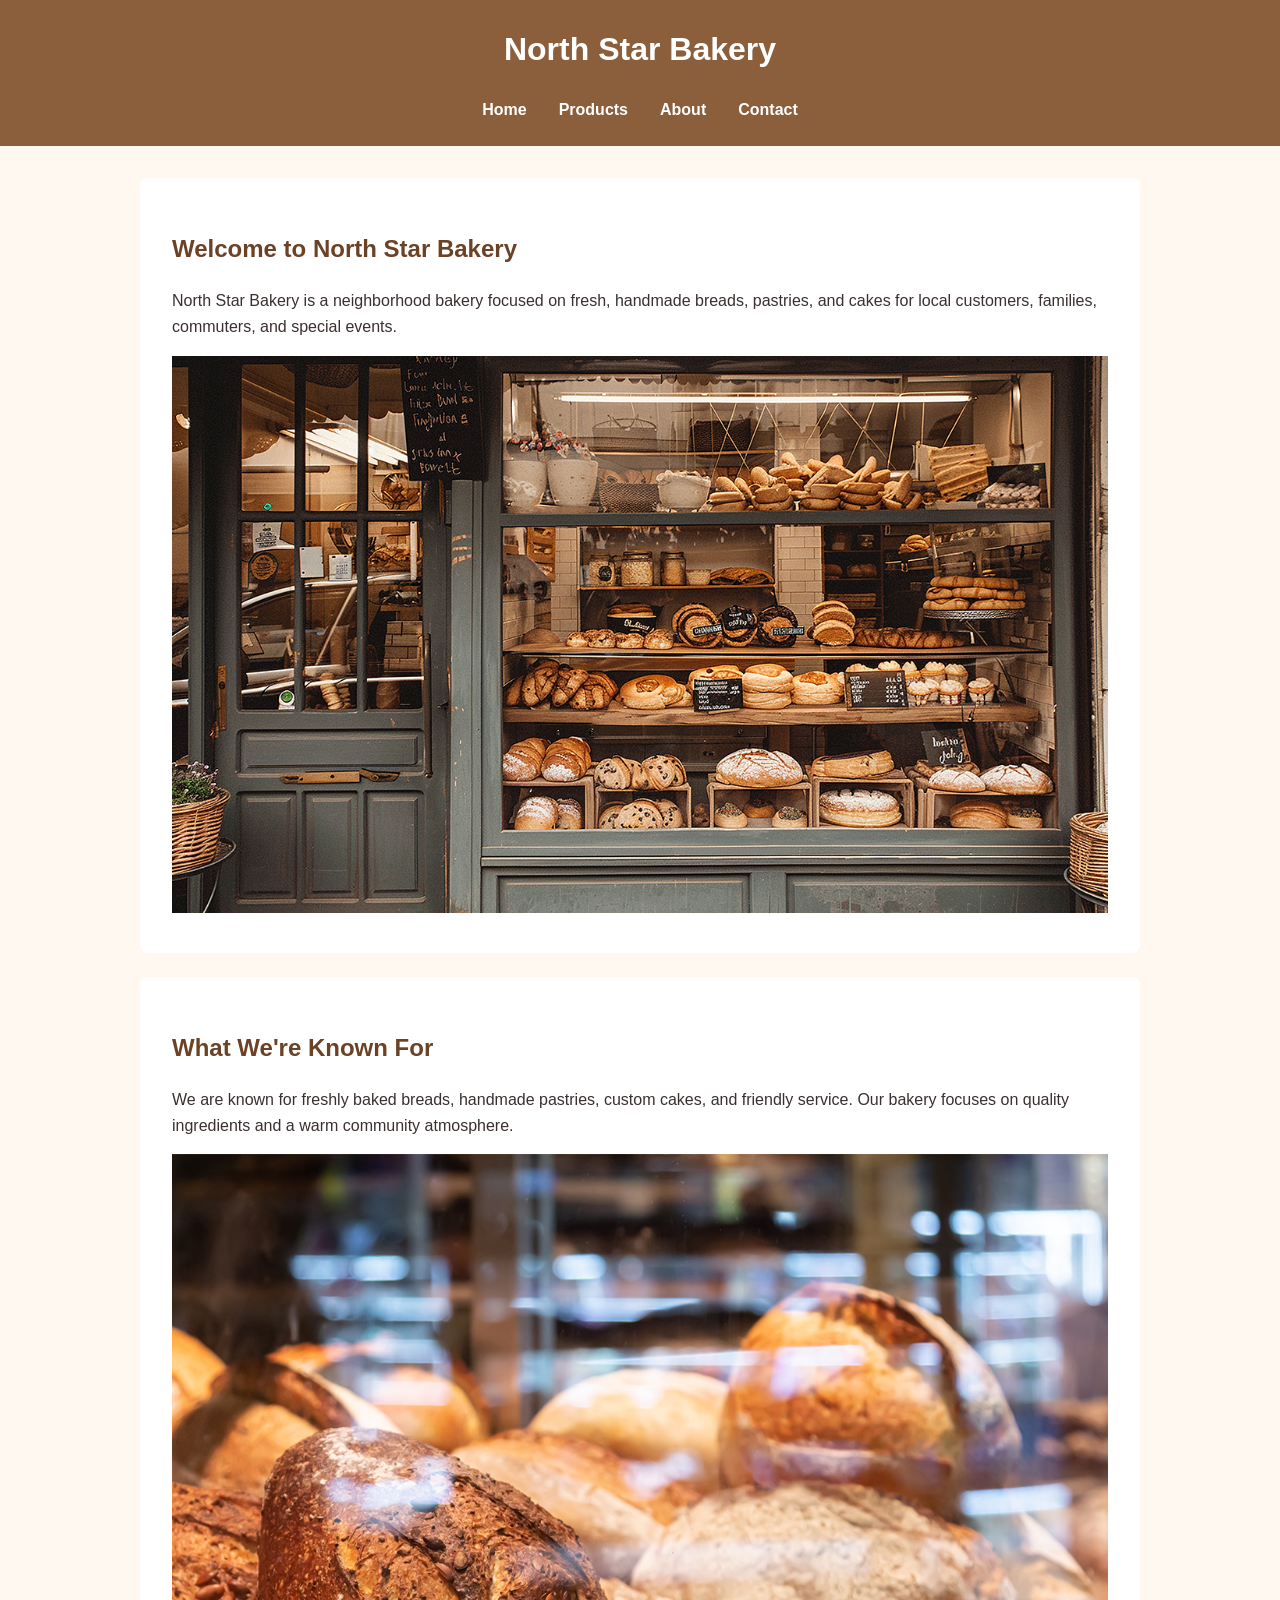
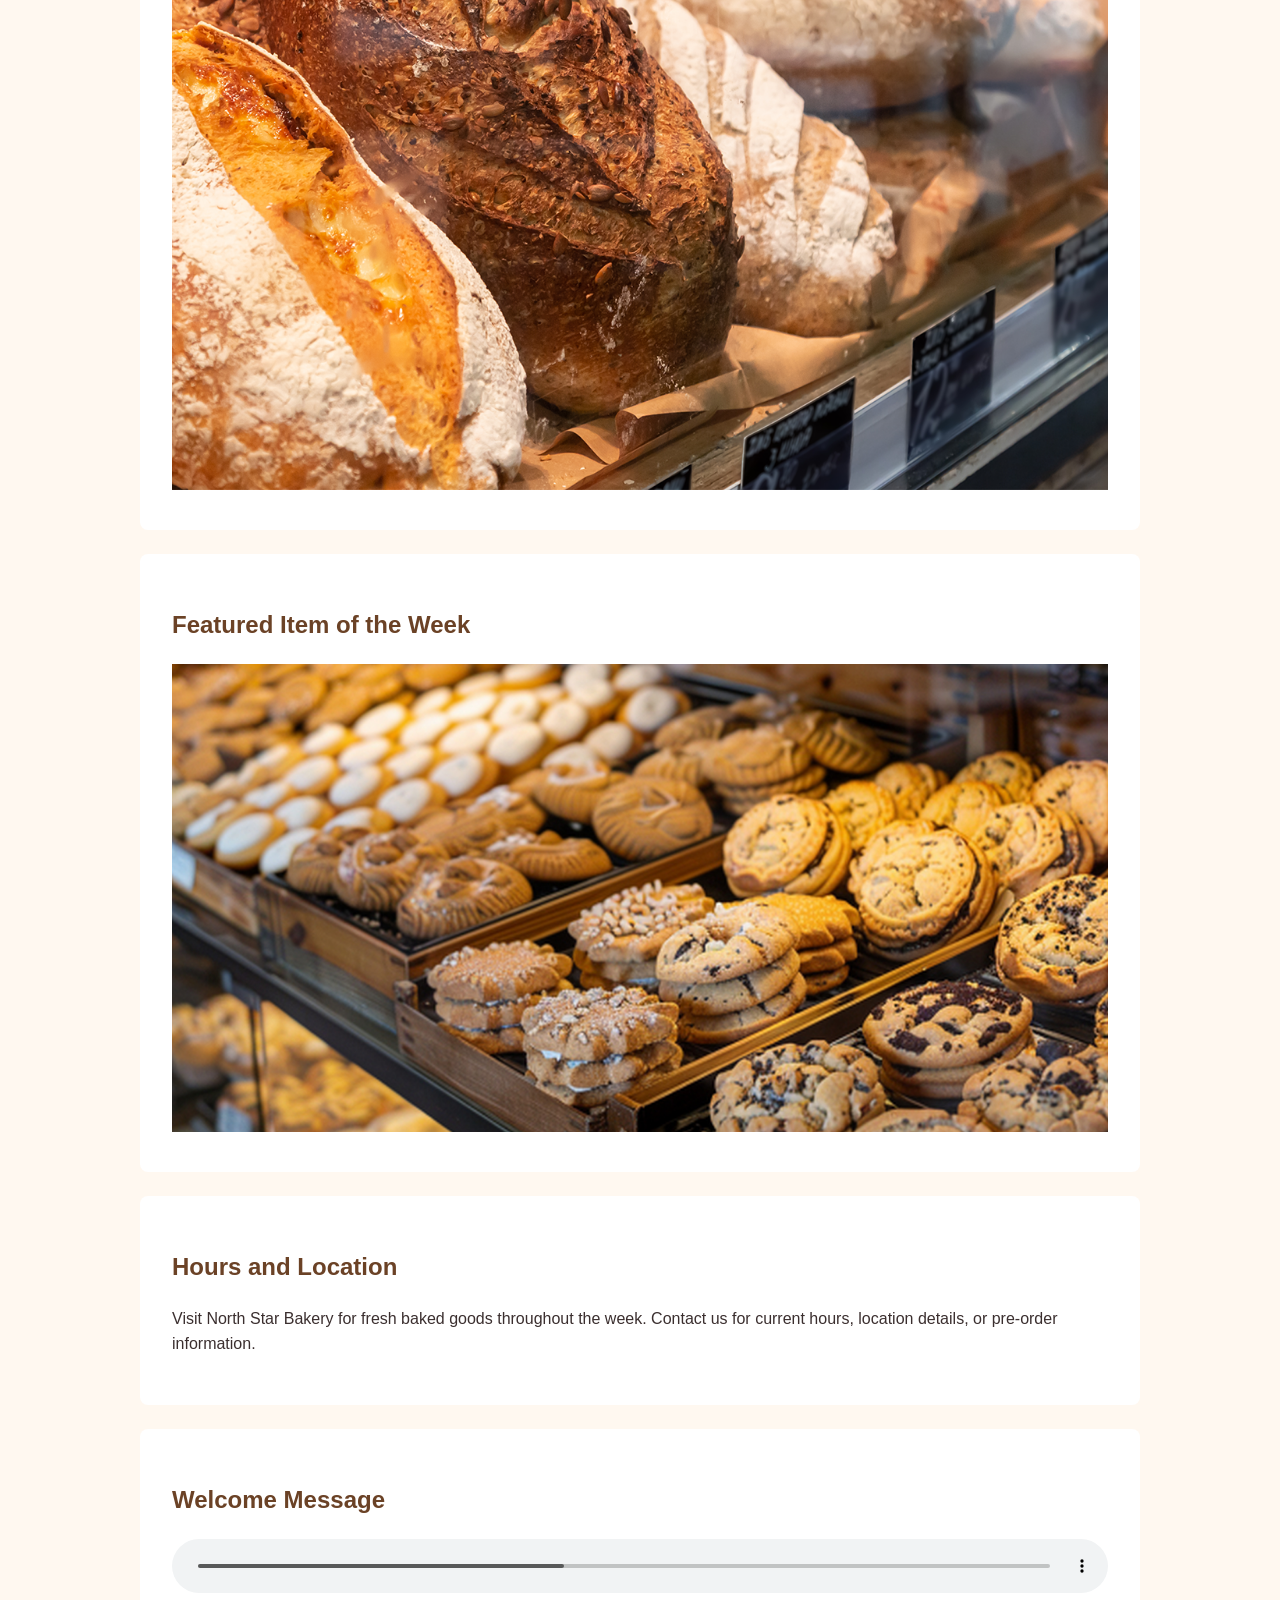
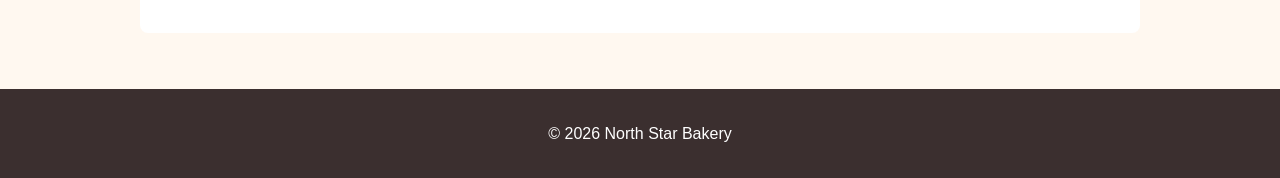
<file: index.html>
<!DOCTYPE html>
<html lang="en">
<head>
    <meta charset="UTF-8">
    <meta name="viewport" content="width=device-width, initial-scale=1.0">
    <title>North Star Bakery | Home</title>
    <link rel="stylesheet" href="styles.css">
</head>

<body>
    <header>
        <h1>North Star Bakery</h1>

        <nav>
            <ul>
                <li><a href="index.html">Home</a></li>
                <li><a href="products.html">Products</a></li>
                <li><a href="about.html">About</a></li>
                <li><a href="contact.html">Contact</a></li>
            </ul>
        </nav>
    </header>

    <main>
        <section>
            <h2>Welcome to North Star Bakery</h2>
            <p>
                North Star Bakery is a neighborhood bakery focused on fresh,
                handmade breads, pastries, and cakes for local customers,
                families, commuters, and special events.
            </p>

            <img
                src="bakery-storefront_c.png"
                alt="Front view of North Star Bakery storefront"
            >
        </section>

        <section>
            <h2>What We're Known For</h2>
            <p>
                We are known for freshly baked breads, handmade pastries,
                custom cakes, and friendly service. Our bakery focuses on
                quality ingredients and a warm community atmosphere.
            </p>

            <img
                src="bakery-bread_c.png"
                alt="Fresh baked bread from North Star Bakery"
            >
        </section>

        <section>
            <h2>Featured Item of the Week</h2>

            <picture>
                <source
                    media="(min-width: 800px)"
                    srcset="bakery-feature-large_c.png"
                >
                <img
                    src="bakery-feature-small_c.png"
                    alt="Featured bakery item of the week"
                >
            </picture>
        </section>

        <section>
            <h2>Hours and Location</h2>
            <p>
                Visit North Star Bakery for fresh baked goods throughout the week.
                Contact us for current hours, location details, or pre-order information.
            </p>
        </section>

        <section>
            <h2>Welcome Message</h2>

            <audio controls>
                <source src="bakery-welcome_c.mp3" type="audio/mpeg">
                Your browser does not support the audio element.
                Please contact North Star Bakery for more information.
            </audio>
        </section>
    </main>

    <footer>
        <p>&copy; 2026 North Star Bakery</p>
    </footer>
</body>
</html>
</file>
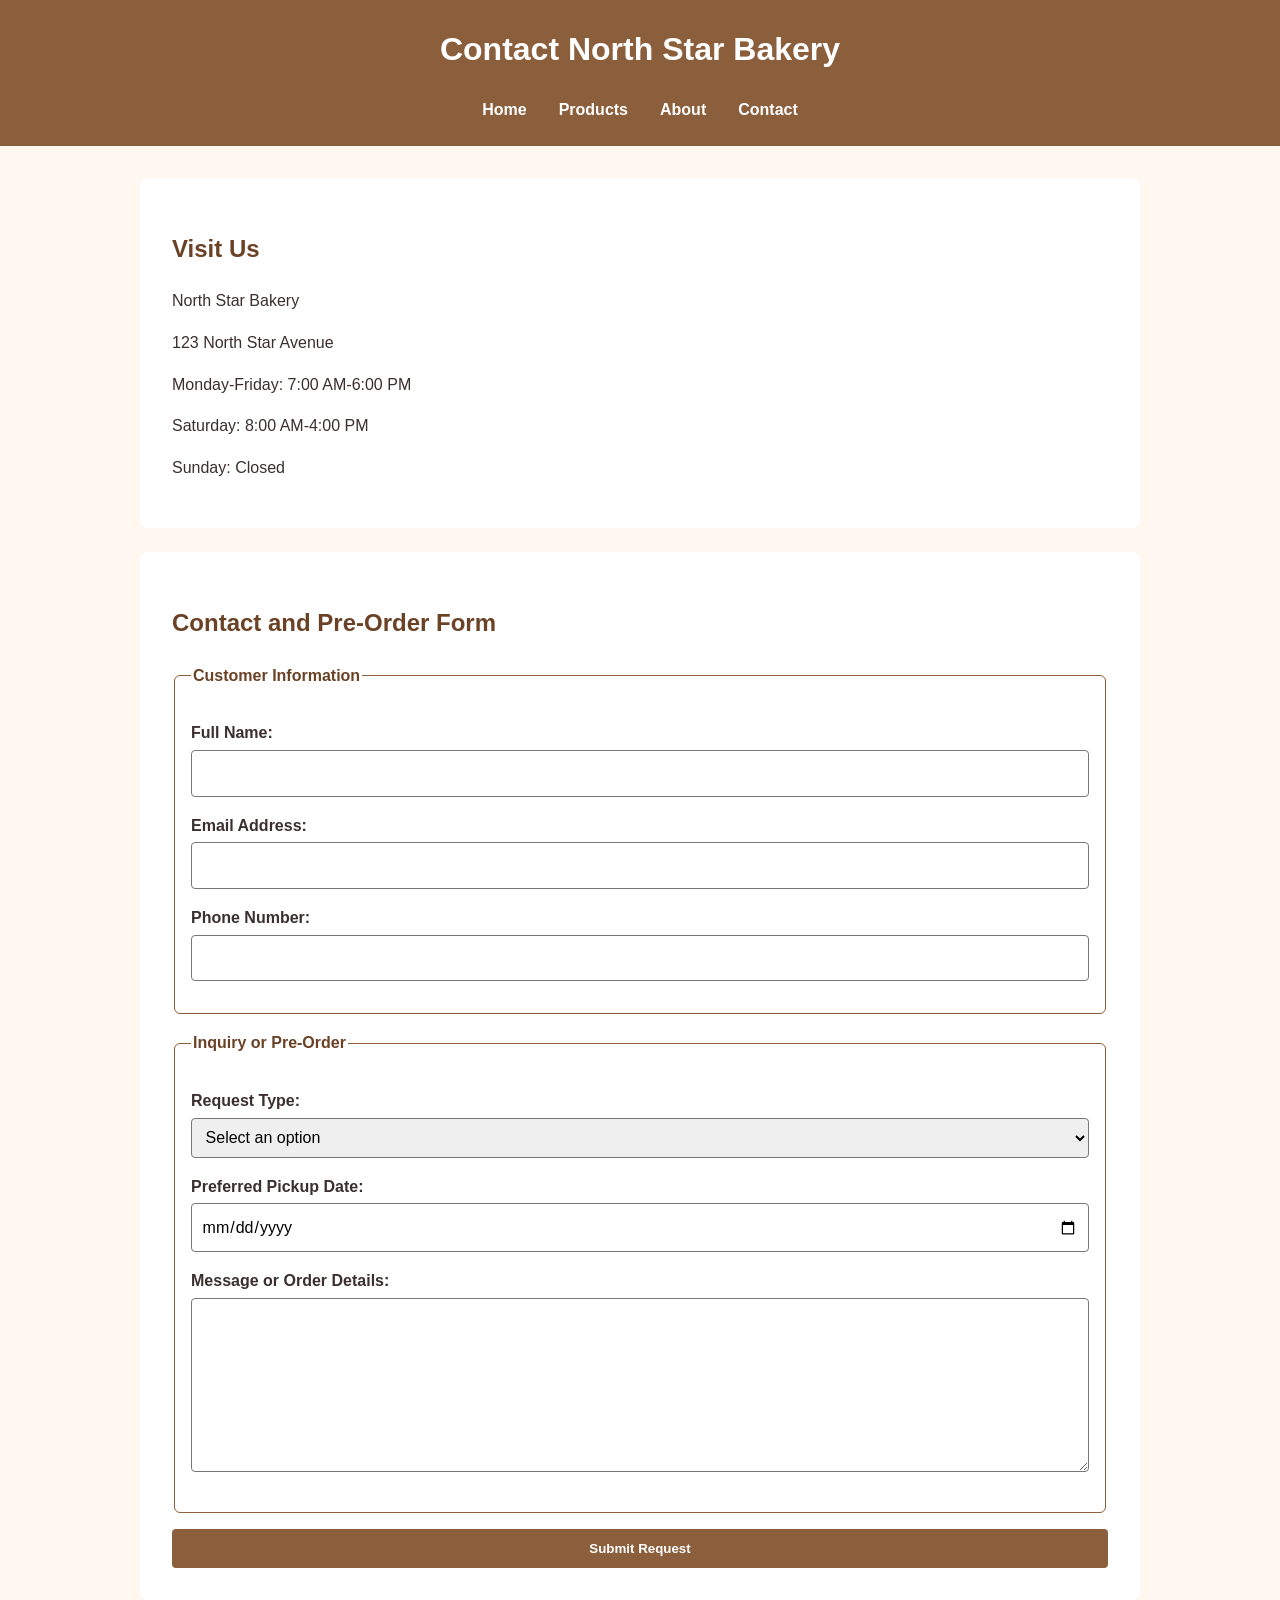
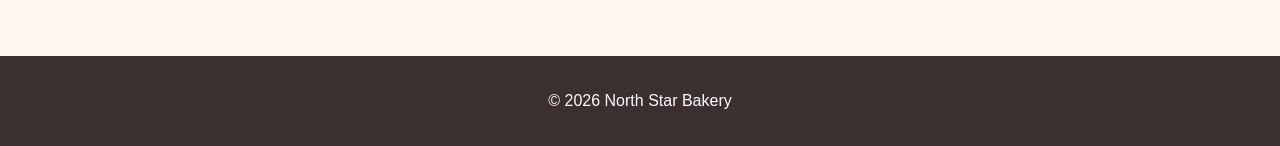
<file: contact.html>
<!DOCTYPE html>
<html lang="en">
<head>
    <meta charset="UTF-8">
    <meta name="viewport" content="width=device-width, initial-scale=1.0">
    <title>North Star Bakery | Contact</title>
    <link rel="stylesheet" href="styles.css">
</head>

<body>
    <header>
        <h1>Contact North Star Bakery</h1>

        <nav>
            <ul>
                <li><a href="index.html">Home</a></li>
                <li><a href="products.html">Products</a></li>
                <li><a href="about.html">About</a></li>
                <li><a href="contact.html">Contact</a></li>
            </ul>
        </nav>
    </header>

    <main>
        <section>
            <h2>Visit Us</h2>
            <p>North Star Bakery</p>
            <p>123 North Star Avenue</p>
            <p>Monday-Friday: 7:00 AM-6:00 PM</p>
            <p>Saturday: 8:00 AM-4:00 PM</p>
            <p>Sunday: Closed</p>
        </section>

        <section>
            <h2>Contact and Pre-Order Form</h2>

            <form action="#" method="post" novalidate>
                <fieldset>
                    <legend>Customer Information</legend>

                    <p>
                        <label for="name">Full Name:</label>
                        <input type="text" id="name" name="name" required>
                    </p>

                    <p>
                        <label for="email">Email Address:</label>
                        <input type="email" id="email" name="email" required>
                    </p>

                    <p>
                        <label for="phone">Phone Number:</label>
                        <input type="tel" id="phone" name="phone">
                    </p>
                </fieldset>

                <fieldset>
                    <legend>Inquiry or Pre-Order</legend>

                    <p>
                        <label for="request-type">Request Type:</label>
                        <select id="request-type" name="request-type" required>
                            <option value="">Select an option</option>
                            <option value="general">General Inquiry</option>
                            <option value="bread">Bread Pre-Order</option>
                            <option value="pastry">Pastry Pre-Order</option>
                            <option value="cake">Cake Pre-Order</option>
                        </select>
                    </p>

                    <p>
                        <label for="pickup-date">Preferred Pickup Date:</label>
                        <input
                            type="date"
                            id="pickup-date"
                            name="pickup-date"
                        >
                    </p>

                    <p>
                        <label for="message">Message or Order Details:</label>
                        <textarea
                            id="message"
                            name="message"
                            rows="6"
                            required
                        ></textarea>
                    </p>
                </fieldset>

                <button type="submit">Submit Request</button>
            </form>
        </section>
    </main>

    <footer>
        <p>&copy; 2026 North Star Bakery</p>
    </footer>
    
<script src="script.js"></script>
</body>
</html>
</file>
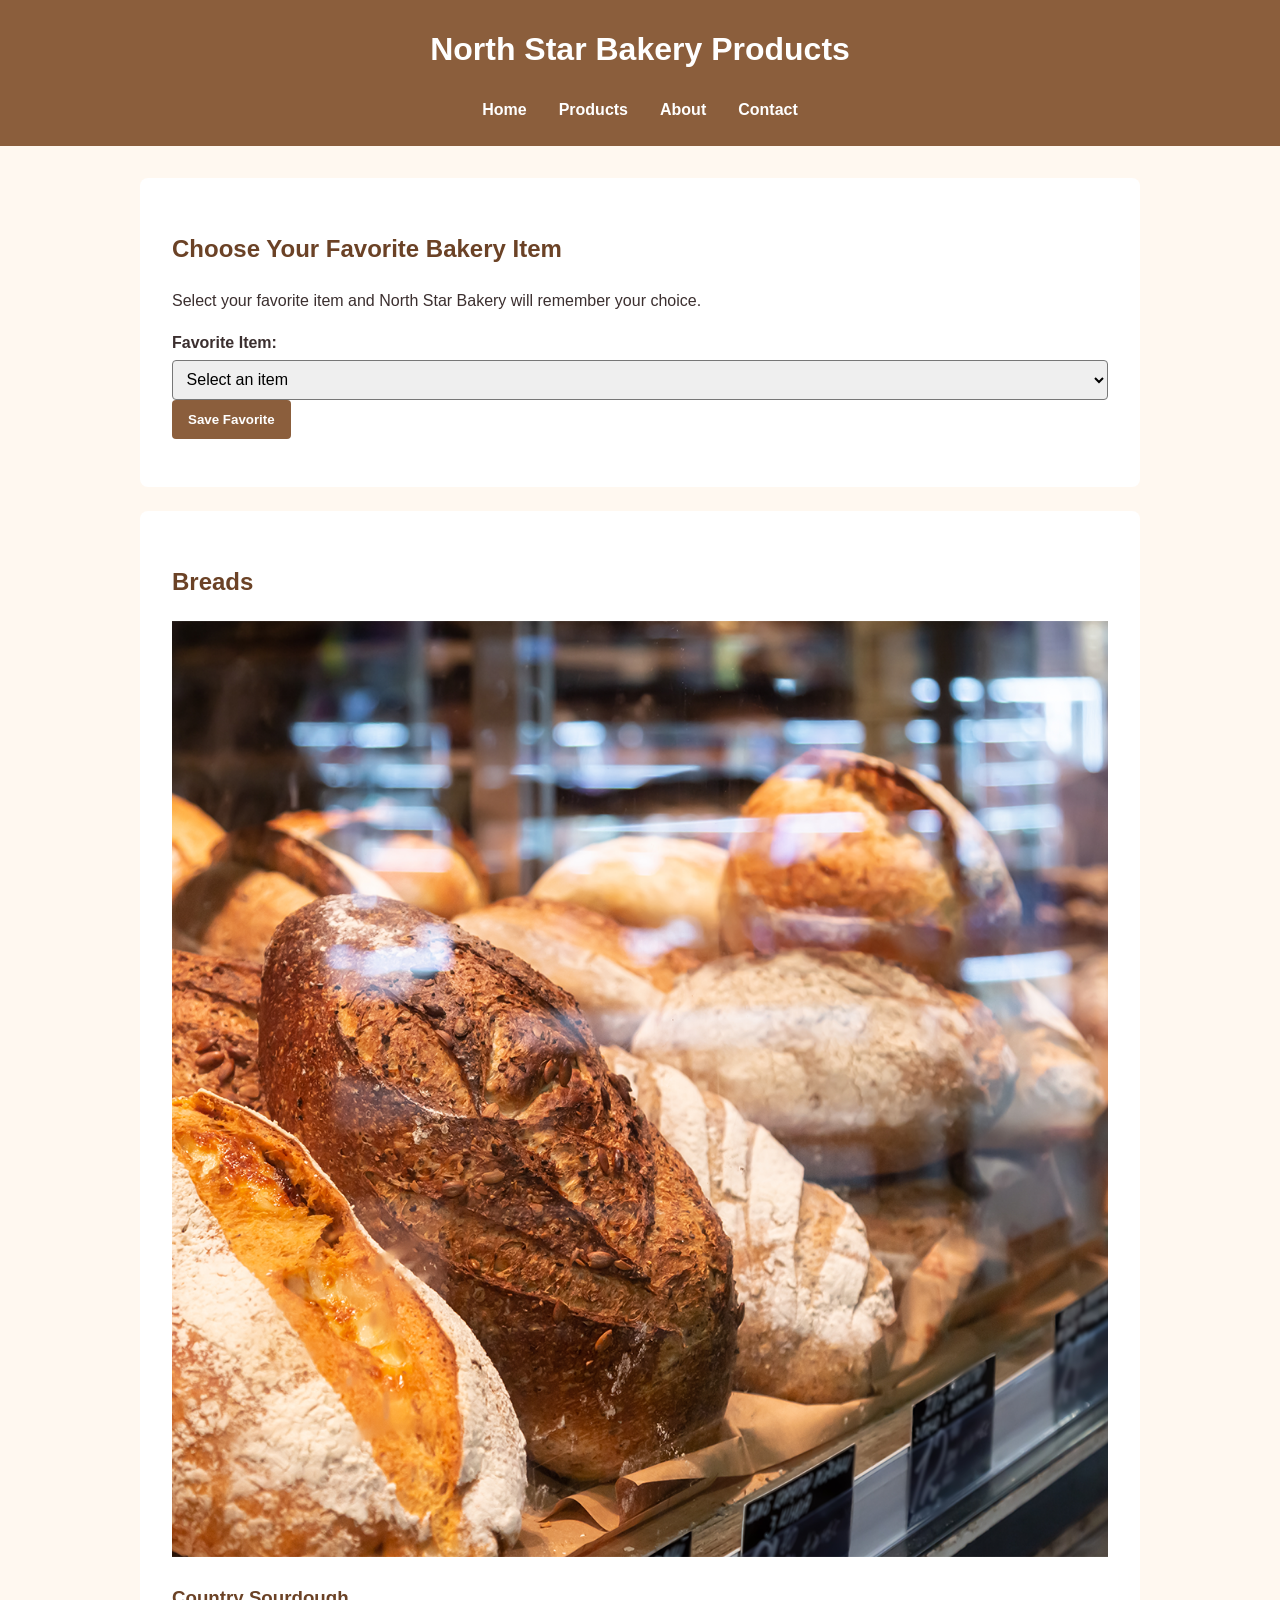
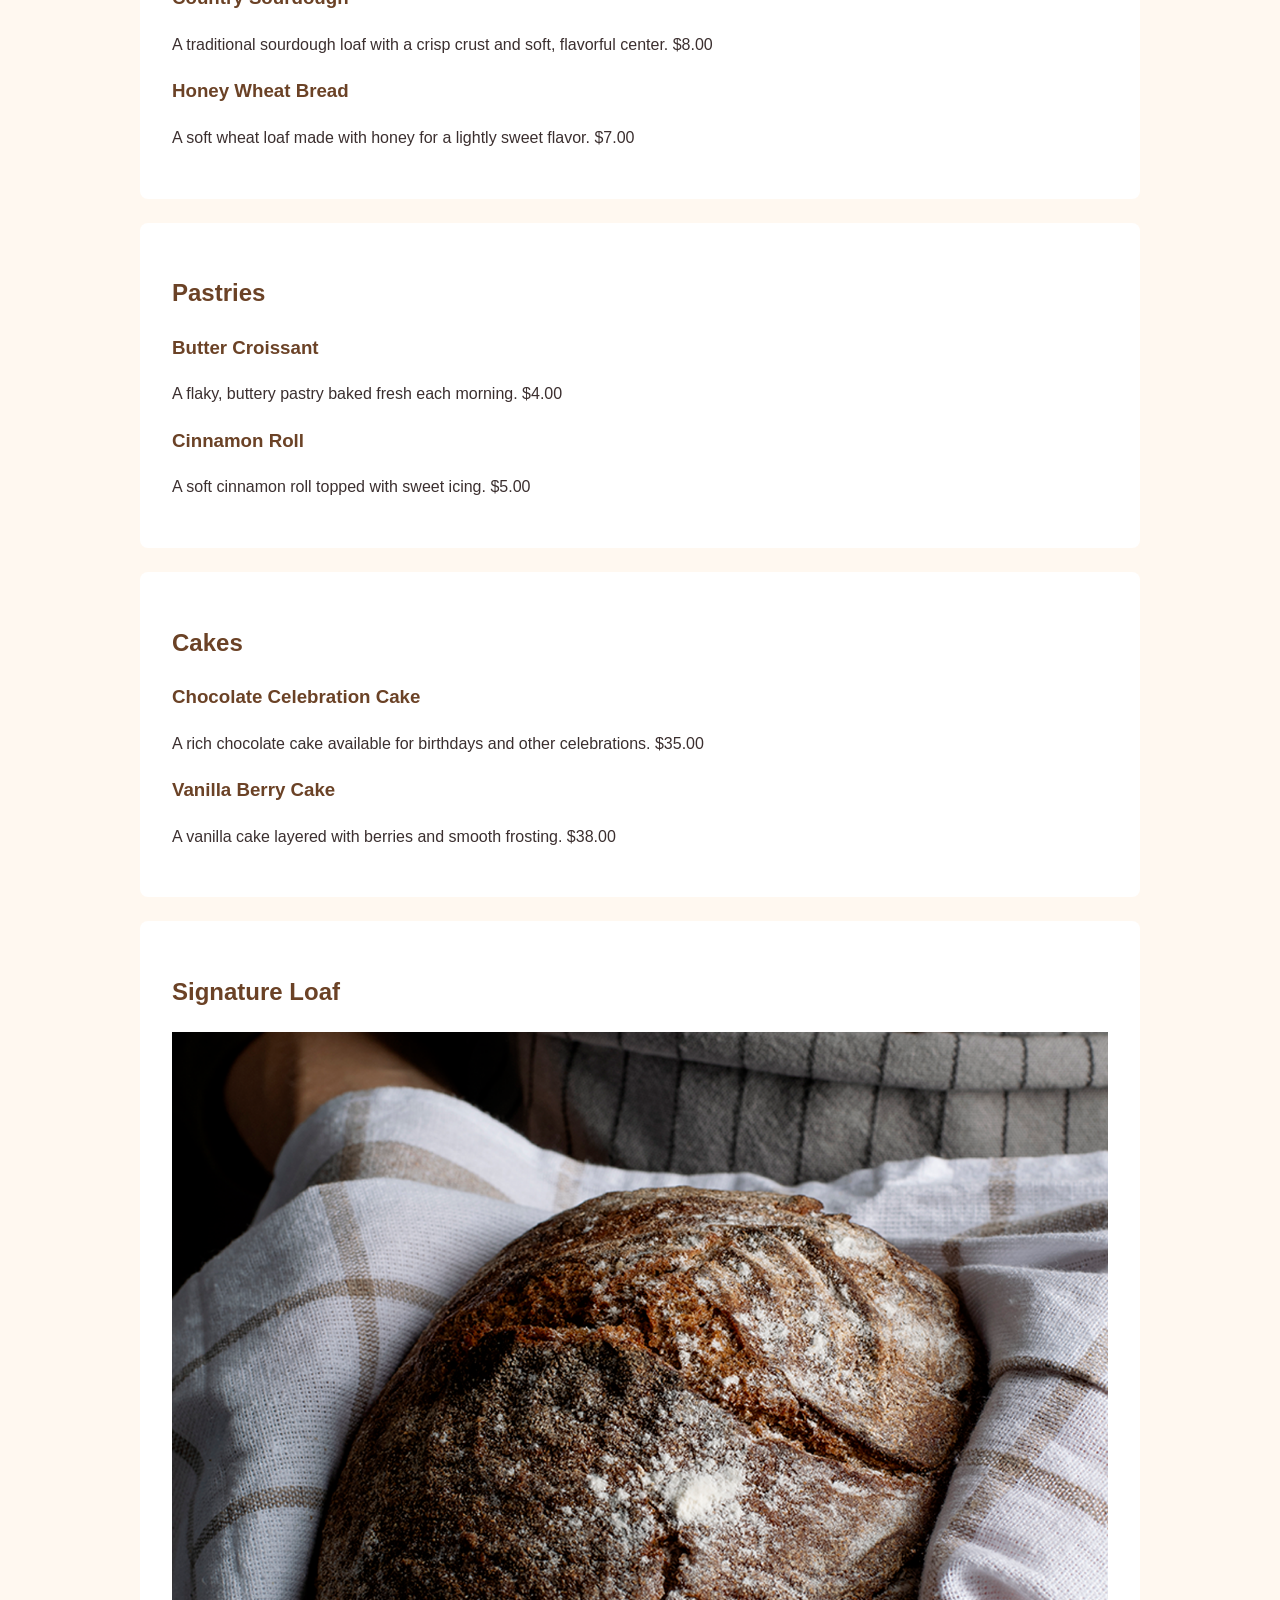
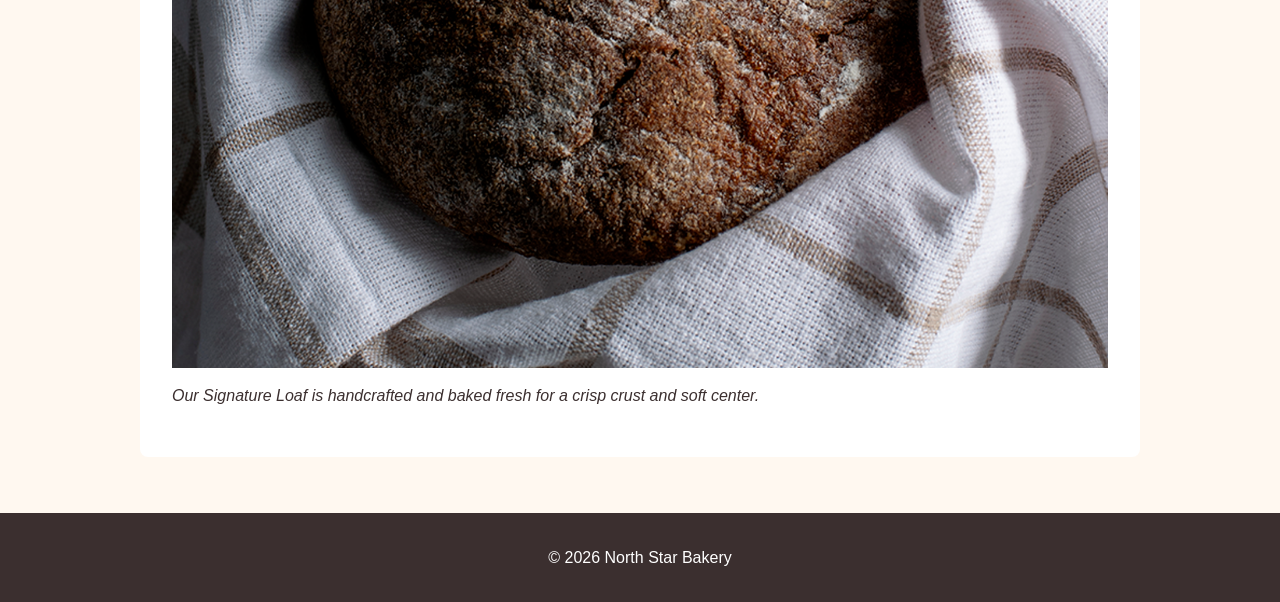
<file: products.html>
<!DOCTYPE html>
<html lang="en">
<head>
    <meta charset="UTF-8">
    <meta name="viewport" content="width=device-width, initial-scale=1.0">
    <title>North Star Bakery | Products</title>
    <link rel="stylesheet" href="styles.css">
</head>

<body>
    <header>
        <h1>North Star Bakery Products</h1>

        <nav>
            <ul>
                <li><a href="index.html">Home</a></li>
                <li><a href="products.html">Products</a></li>
                <li><a href="about.html">About</a></li>
                <li><a href="contact.html">Contact</a></li>
            </ul>
        </nav>
    </header>

    <main>
        <section>
            <h2>Breads</h2>

            <img
                src="bakery-bread_c.png"
                alt="Freshly baked artisan bread from North Star Bakery"
            >

            <h3>Country Sourdough</h3>
            <p>
                A traditional sourdough loaf with a crisp crust and soft,
                flavorful center. $8.00
            </p>

            <h3>Honey Wheat Bread</h3>
            <p>
                A soft wheat loaf made with honey for a lightly sweet flavor.
                $7.00
            </p>
        </section>

        <section>
            <h2>Pastries</h2>

            <h3>Butter Croissant</h3>
            <p>
                A flaky, buttery pastry baked fresh each morning. $4.00
            </p>

            <h3>Cinnamon Roll</h3>
            <p>
                A soft cinnamon roll topped with sweet icing. $5.00
            </p>
        </section>

        <section>
            <h2>Cakes</h2>

            <h3>Chocolate Celebration Cake</h3>
            <p>
                A rich chocolate cake available for birthdays and other
                celebrations. $35.00
            </p>

            <h3>Vanilla Berry Cake</h3>
            <p>
                A vanilla cake layered with berries and smooth frosting.
                $38.00
            </p>
        </section>

        <section>
            <h2>Signature Loaf</h2>

            <figure>
                <img
                    src="bakery-signature-loaf_c.png"
                    alt="North Star Bakery signature artisan loaf"
                >
                <figcaption>
                    Our Signature Loaf is handcrafted and baked fresh for a
                    crisp crust and soft center.
                </figcaption>
            </figure>
        </section>
    </main>

    <footer>
        <p>&copy; 2026 North Star Bakery</p>
    </footer>
    
<script src="script.js"></script>
</body>
</html>
</file>
<file: styles.css>
* {
    box-sizing: border-box;
}

body {
    margin: 0;
    font-family: Arial, Helvetica, sans-serif;
    background-color: #fff8f0;
    color: #3b2f2f;
    line-height: 1.6;
}

header {
    background-color: #8b5e3c;
    color: white;
    padding: 1.5rem;
    text-align: center;
}

header h1 {
    margin-top: 0;
}

nav ul {
    list-style: none;
    padding: 0;
    margin: 0;
    display: flex;
    flex-direction: column;
    gap: 0.75rem;
}

nav a {
    color: white;
    text-decoration: none;
    font-weight: bold;
}

nav a:hover,
nav a:focus {
    text-decoration: underline;
}

main {
    width: 90%;
    max-width: 1000px;
    margin: 0 auto;
    padding: 1.5rem 0;
}

section {
    background-color: white;
    margin-bottom: 1.5rem;
    padding: 1.25rem;
    border-radius: 8px;
}

h2,
h3 {
    color: #6b4226;
}

img,
video {
    max-width: 100%;
    height: auto;
}

audio {
    width: 100%;
}

figure {
    margin: 1rem 0;
}

figcaption {
    margin-top: 0.5rem;
    font-style: italic;
}

form {
    display: flex;
    flex-direction: column;
    gap: 1rem;
}

fieldset {
    border: 1px solid #8b5e3c;
    border-radius: 6px;
    padding: 1rem;
}

legend {
    font-weight: bold;
    color: #6b4226;
}

label {
    display: block;
    font-weight: bold;
    margin-bottom: 0.25rem;
}

input,
select,
textarea {
    width: 100%;
    padding: 0.6rem;
    border: 1px solid #777;
    border-radius: 4px;
    font: inherit;
}

button {
    background-color: #8b5e3c;
    color: white;
    border: none;
    padding: 0.75rem 1rem;
    border-radius: 4px;
    font-weight: bold;
    cursor: pointer;
}

button:hover,
button:focus {
    background-color: #6b4226;
}

footer {
    background-color: #3b2f2f;
    color: white;
    text-align: center;
    padding: 1rem;
}

@media (min-width: 700px) {
    nav ul {
        flex-direction: row;
        justify-content: center;
        gap: 2rem;
    }

    main {
        padding: 2rem 0;
    }

    section {
        padding: 2rem;
    }
}
</file>
